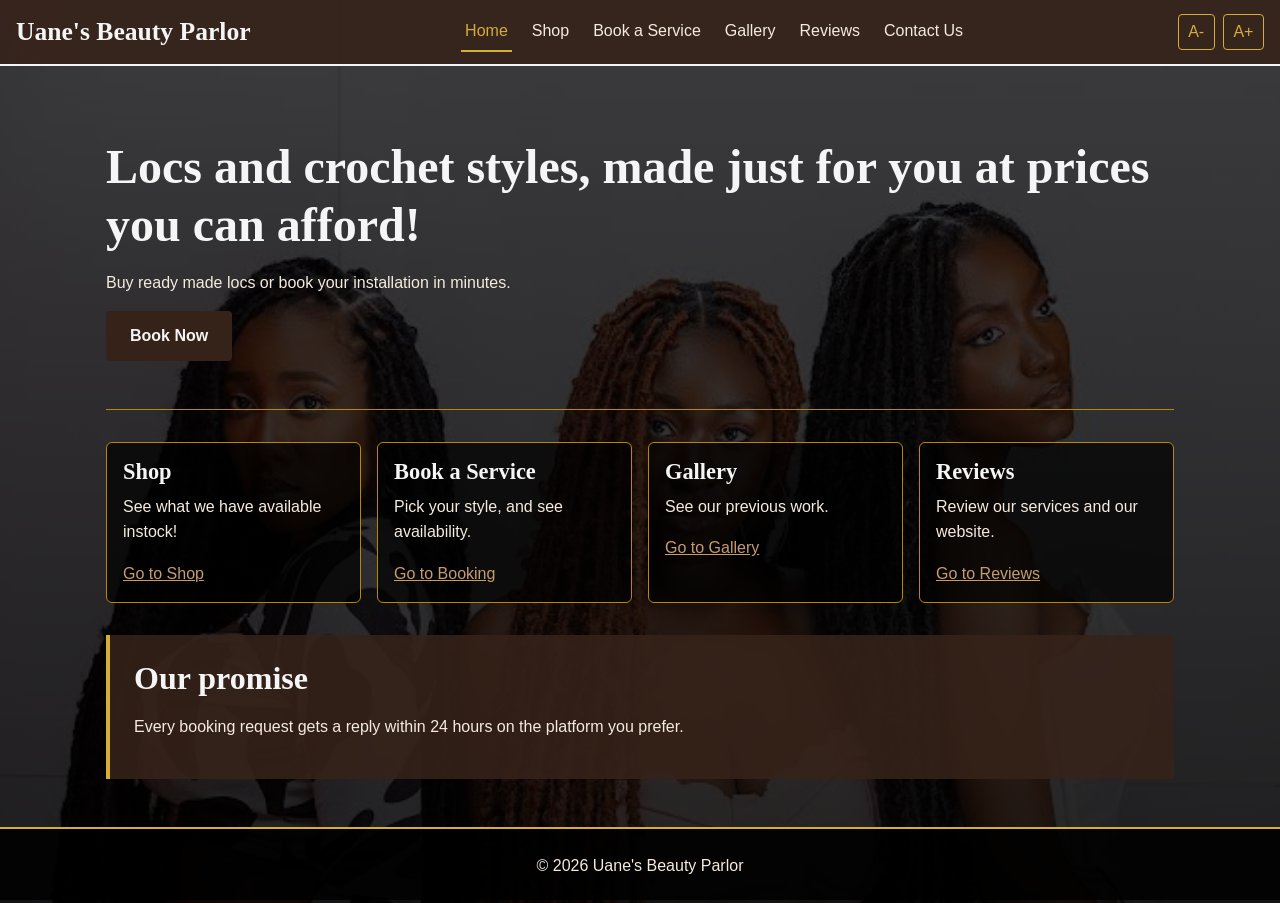
<file: index.html>
<!DOCTYPE html>
<html lang="en">
<head>
  <meta charset="UTF-8">
  <meta name="viewport" content="width=device-width, initial-scale=1">
  <title>Uane's Beauty Parlor</title>
  <link rel="stylesheet" href="styles.css">
 
  
</head>
<body>

  <header>
    <h1 class="logo">Uane's Beauty Parlor</h1>

    <nav aria-label="Main navigation">
      <ul>
        <li><a href="#home" data-page="home">Home</a></li>
        <li><a href="#shop" data-page="shop">Shop</a></li>
        <li><a href="#book" data-page="book">Book a Service</a></li>
        <li><a href="#gallery" data-page="gallery">Gallery</a></li>
        <li><a href="#reviews" data-page="reviews">Reviews</a></li>
        <li><a href="#contact" data-page="contact">Contact Us</a></li>
      </ul>
    </nav>

    <div class="text-size" role="group" aria-label="Text size">
      <button type="button" id="smaller" aria-label="Decrease text size">A-</button>
      <button type="button" id="larger" aria-label="Increase text size">A+</button>
    </div>
  </header>

  <main id="main">

    
    <section id="home" class="page active">
      <div class="hero">
        <h2>Locs and crochet styles, made just for you at prices you can afford!</h2>
        <p>Buy ready made locs or book your installation in minutes.</p>
        <a href="#book" data-page="book" class="btn">Book Now</a>
      </div>

      <div class="cards">
        <article>
          <h3>Shop</h3>
          <p>See what we have available instock!</p>
          <a href="#shop" data-page="shop">Go to Shop</a>
        </article>
        <article>
          <h3>Book a Service</h3>
          <p>Pick your style, and see availability.</p>
          <a href="#book" data-page="book">Go to Booking</a>
        </article>
        <article>
          <h3>Gallery</h3>
          <p>See our previous work.</p>
          <a href="#gallery" data-page="gallery">Go to Gallery</a>
        </article>
        <article>
          <h3>Reviews</h3>
          <p>Review our services and our website.</p>
          <a href="#reviews" data-page="reviews">Go to Reviews</a>
        </article>
      </div>

      <div class="promo">
        <h2>Our promise</h2>
        <p>Every booking request gets a reply within 24 hours on the platform you prefer.</p>
      </div>
    </section>

    
    <section id="shop" class="page">
  <h2>Shop</h2>

  <div class="shop-main">
    <div class="filters">
      <div>
        <label for="filter-length">Length</label>
        <select id="filter-length">
          <option value="all">All lengths</option>
          <option value="short">Short</option>
          <option value="medium">Medium</option>
          <option value="long">Long</option>
        </select>
      </div>
      <div>
        <label for="filter-type">Type</label>
        <select id="filter-type">
          <option value="all">All types</option>
          <option value="butterfly">Butterfly locs</option>
          <option value="faux">Faux locs</option>
          <option value="goddess">Goddess faux locs</option>
        </select>
      </div>
      <button type="button" id="clear-filters">Clear filters</button>
    </div>

    <p id="result-count" aria-live="polite"></p>
    <div id="product-list" class="cards"></div>
  </div>

  <aside id="cart" aria-live="polite">
    <h3>Your cart</h3>
    <ul id="cart-items"></ul>
    <p>Total: N$<span id="cart-total">0</span></p>

    <fieldset>
      <legend>How would you like to receive your order?</legend>
      <label><input type="radio" name="delivery" value="yango" checked> Delivery by Yango</label>
      <label><input type="radio" name="delivery" value="pickup"> Pickup</label>
    </fieldset>

    <button type="button" id="checkout-btn">Place order</button>
    <p id="order-message"></p>
  </aside>
</section>

    
    <section id="book" class="page">
      <h2>Book a Service</h2>
      <p>A deposit confirms your booking. The stylist will contact you within 24 hours with the amount and how to pay.</p>

      <form id="booking-form" novalidate>
        <fieldset>
          <legend>Your details</legend>

          <label for="name">Full name</label>
          <input type="text" id="name" name="name" required>

          <label for="email">Email</label>
          <input type="email" id="email" name="email" required>

          <label for="phone">Phone number</label>
          <input type="tel" id="phone" name="phone" required>

          <p>Preferred way to reach you</p>
          <label><input type="radio" name="contact" value="whatsapp" checked> WhatsApp</label>
          <label><input type="radio" name="contact" value="email"> Email</label>
          <label><input type="radio" name="contact" value="call"> Phone call</label>
        </fieldset>

        <fieldset>
          <legend>Your booking</legend>

          <label for="service">Service</label>
          <select id="service" name="service" required>
            <option value="">Choose a service</option>
            <option>Loc installation</option>
            <option>Crochet hairstyle</option>
            <option>Loc retwist</option>
          </select>

          <label for="date">Preferred date</label>
          <input type="date" id="date" name="date" required>

          <label for="photo">Upload your preferred style</label>
          <input type="file" id="photo" name="photo" accept="image/*">
          <img id="photo-preview" alt="Preview of your chosen style" hidden>

          <label for="notes">Extra details (length, colour, size)</label>
          <textarea id="notes" name="notes" rows="4"></textarea>
        </fieldset>

        <button type="submit" class="btn">Send booking request</button>
        <p id="booking-message" role="status"></p>
      </form>
    </section>

    <section id="gallery" class="page">
  <h2>Gallery</h2>

  <div class="slider">
    <button type="button" id="prev-slide" class="slide-btn" aria-label="Previous image">&#10094;</button>

    <figure class="slide">
      <img id="slide-img" src="" alt="">
      <figcaption id="slide-caption"></figcaption>
    </figure>

    <button type="button" id="next-slide" class="slide-btn" aria-label="Next image">&#10095;</button>
  </div>

  <p id="slide-counter" aria-live="polite"></p>
</section>

   
    <section id="reviews" class="page">
      <h2>Reviews</h2>
      <p id="average-rating"></p>
      <div id="review-list"></div>

      <form id="review-form">
        <h3>Leave a review</h3>

        <label for="reviewer">Your name</label>
        <input type="text" id="reviewer" required>

        <label for="rating">Rating</label>
        <select id="rating" required>
          <option value="5">5 stars</option>
          <option value="4">4 stars</option>
          <option value="3">3 stars</option>
          <option value="2">2 stars</option>
          <option value="1">1 star</option>
        </select>

        <label for="comment">Your comment</label>
        <textarea id="comment" rows="3" required></textarea>

        <button type="submit">Post review</button>
      </form>
    </section>

    
    <section id="contact" class="page">
      <h2>Contact Us</h2>
      <ul>
        <li>Phone / WhatsApp: +264 83 001 0067</li>
        <li>Email: Uanes@gmail.com</li>
        <li>Location: Windhoek, Namibia (Our Services are mobile)</li>
        <li><a href="https://instagram.com" target="_blank" rel="noopener">Instagram</a></li>
        <li><a href="https://facebook.com" target="_blank" rel="noopener">Facebook</a></li>
        <li><a href="https://tiktok.com" target="_blank" rel="noopener">TikTok</a></li>
      </ul>
    </section>

  </main>

  <footer>
    <p>&copy; 2026 Uane's Beauty Parlor</p>
  </footer>

 
  <script src="script.js"></script>
</body>
</html>
</file>
<file: styles.css>
:root {
  --rich-brown: #5C3A1B;
  --warm-brown: #8B5E3C;
  --caramel:    #C69C6D;
  --gold:       #D4AF37;
  --bronze:     #B8860B;
  --black:      #000000;
  --text:       #F5EBDD;   
}
 
* { box-sizing: border-box; margin: 0; padding: 0; }
 
html { font-size: 100%; }   
 
body {
  font-family: "Jost", Arial, sans-serif;
  font-size: 1rem;
  line-height: 1.6;
  color: var(--text);
  background-color: var(--black);
  background-image:
    linear-gradient(rgba(0, 0, 0, 0.72), rgba(0, 0, 0, 0.85)),
    url("locs4.jpg");
  background-size: cover;
  background-position: center top;
  background-repeat: no-repeat;
}
 
h1, h2, h3 {
  font-family: "Cormorant Garamond", Georgia, serif;
  color: whitesmoke;
  line-height: 1.2;
}
h2 { font-size: 2rem; margin-bottom: 1rem; }
h3 { font-size: 1.4rem; margin-bottom: 0.5rem; }
 
p { max-width: 65ch; margin-bottom: 1rem; }
a { color: var(--caramel); }
a:hover { color: rgb(76, 59, 38); }
 

a:focus-visible,
button:focus-visible,
input:focus-visible,
select:focus-visible,
textarea:focus-visible {
  outline: 3px solid var(--gold);
  outline-offset: 3px;
}
 

.page { display: none; }
.page.active { display: block; }
 
main { max-width: 1100px; margin: 0 auto; padding: 1.5rem 1rem 3rem; }
 

header {
  background: rgba(54, 35, 26, 0.88);
  border-bottom: 2px solid whitesmoke;
  padding: 0.75rem 1rem;
  display: flex;
  flex-direction: column;
  gap: 0.5rem;
  position: sticky;
  top: 0;
  z-index: 10;
}
 
.logo { font-size: 1.6rem; }
 
nav ul {
  list-style: none;
  display: flex;
  flex-wrap: wrap;
  gap: 0.25rem 1rem;
}
nav a {
  text-decoration: none;
  color: var(--text);
  padding: 0.4rem 0.25rem;
  display: inline-block;
  border-bottom: 2px solid transparent;
}
nav a:hover,
nav a.current { color: var(--gold); border-bottom-color: var(--gold); }
 
.text-size { display: flex; gap: 0.5rem; }
.text-size button {
  background: transparent;
  color: var(--gold);
  border: 1px solid var(--gold);
  border-radius: 4px;
  padding: 0.25rem 0.6rem;
  cursor: pointer;
  font: inherit;
}
.text-size button:hover { background: var(--gold); color: var(--black); }
 

.btn,
button[type="submit"],
#checkout-btn,
.add-to-cart {
  display: inline-block;
  background: rgb(53, 34, 24);
  color: whitesmoke;
  border: none;
  border-radius: 4px;
  padding: 0.75rem 1.5rem;
  font: inherit;
  font-weight: 600;
  text-decoration: none;
  cursor: pointer;
  transition: background 0.2s;
}
.btn:hover,
button[type="submit"]:hover,
#checkout-btn:hover,
.add-to-cart:hover { background: var(--gold); color: var(--black); }
 

.hero {
  padding: 3rem 0;
  border-bottom: 1px solid var(--bronze);
  margin-bottom: 2rem;
}
.hero h2 { font-size: 2.4rem; }
 
.promo {
  margin-top: 2rem;
  padding: 1.5rem;
  background: rgba(54, 35, 26, 0.88);   
  border-left: 4px solid var(--gold);
}
 

.cards {
  display: flex;
  flex-wrap: wrap;
  gap: 1rem;
}
.cards article {
  flex: 1 1 100%;
  background: rgba(0, 0, 0, 0.7);
  border: 1px solid var(--bronze);
  border-radius: 6px;
  padding: 1rem;
}
 

#shop.active { display: grid; gap: 1.5rem; }
#shop h2 { grid-column: 1 / -1; margin-bottom: 0; }
 
#cart {
  background: rgba(0, 0, 0, 0.8);
  border: 1px solid var(--bronze);
  border-radius: 6px;
  padding: 1rem;
}
#cart-items { list-style: none; margin-bottom: 1rem; }
#cart-items li {
  display: flex;
  justify-content: space-between;
  gap: 0.5rem;
  padding: 0.4rem 0;
  border-bottom: 1px solid var(--rich-brown);
}
#order-message { margin-top: 1rem; color: var(--gold); }
 
.price { color: var(--gold); font-weight: 600; }
 

.product-img {
  height: 140px;
  border-radius: 4px;
  margin-bottom: 0.75rem;
  background: linear-gradient(135deg, var(--rich-brown), var(--bronze));
}
 

form {
  background: rgba(0, 0, 0, 0.75);
  border: 1px solid var(--bronze);
  border-radius: 6px;
  padding: 1rem;
  max-width: 640px;
}
fieldset {
  border: 1px solid var(--warm-brown);
  border-radius: 6px;
  padding: 1rem;
  margin-bottom: 1rem;
}
legend { color: var(--gold); padding: 0 0.5rem; }
 
label { display: block; margin-top: 0.75rem; }
fieldset label input[type="radio"] { margin-right: 0.5rem; }
 
input[type="text"],
input[type="email"],
input[type="tel"],
input[type="date"],
select,
textarea {
  width: 100%;
  padding: 0.6rem;
  margin-top: 0.25rem;
  font: inherit;
  color: var(--black);
  background: #fff7ea;
  border: 2px solid var(--caramel);
  border-radius: 4px;
}

#photo-preview {
  display: block;
  max-width: 100%;
  max-height: 260px;
  margin-top: 0.75rem;
  border: 2px solid var(--gold);
  border-radius: 4px;
}
#photo-preview[hidden] { display: none; }
#booking-message { margin-top: 1rem; color: var(--gold); }
 

#review-list { display: grid; gap: 1rem; margin-bottom: 2rem; }
.review {
  background: rgba(0, 0, 0, 0.75);
  border-left: 4px solid var(--gold);
  padding: 1rem;
  border-radius: 4px;
}
.stars { color: var(--gold); letter-spacing: 0.1em; }
 

#contact ul { list-style: none; }
#contact li { padding: 0.5rem 0; border-bottom: 1px solid var(--rich-brown); }
 

footer {
  text-align: center;
  padding: 1.5rem 1rem;
  background: rgba(0, 0, 0, 0.9);
  border-top: 2px solid var(--gold);
}
footer p { margin: 0 auto; }
 

@media (min-width: 700px) {
  header {
    flex-direction: row;
    flex-wrap: wrap;
    align-items: center;
    justify-content: space-between;
  }
  .hero h2 { font-size: 3rem; }
  .cards article { flex: 1 1 calc(50% - 1rem); }
}
 

@media (min-width: 1000px) {
  .cards article { flex: 1 1 calc(25% - 1rem); }
  
  #shop { grid-template-columns: 1fr 320px; align-items: start; }
  #cart { position: sticky; top: 7rem; }
  
  body { background-attachment: fixed; }
}
 

@media (prefers-reduced-motion: reduce) {
  * { transition: none !important; }
}
 

.filters { display: flex; flex-wrap: wrap; gap: 1rem; align-items: end; margin-bottom: 1rem; }
.filters select { width: auto; min-width: 170px; }
#clear-filters, .qty-btn {
  background: transparent; color: var(--gold); border: 1px solid var(--gold);
  border-radius: 4px; padding: 0.6rem 1rem; font: inherit; cursor: pointer;
}
#clear-filters:hover, .qty-btn:hover { background: var(--gold); color: var(--black); }
#product-list {
  display: grid;
  grid-template-columns: repeat(auto-fill, minmax(220px, 1fr));
  gap: 1rem;
}
#product-list p { grid-column: 1 / -1; }

.product-photo {
  display: block;
  width: 100%;
  aspect-ratio: 4 / 5;           
  object-fit: cover;
  object-position: center top;
  border-radius: 4px;
  margin-bottom: 0.75rem;
}

.product-img {
  height: auto;
  aspect-ratio: 4 / 5; 
}
.cart-name { flex: 1; }
.qty-controls { display: flex; gap: 0.25rem; }
.qty-btn { padding: 0.1rem 0.6rem; }


.was-validated input:invalid,
.was-validated select:invalid,
.was-validated textarea:invalid { border-color: #ff6b6b; }
.was-validated input:valid,
.was-validated select:valid,
.was-validated textarea:valid { border-color: var(--gold); }


.slider {
  display: flex;
  align-items: center;
  justify-content: center;
  gap: 0.5rem;
}
.slide {
  flex: 1;
  max-width: 600px;
  margin: 0;
  text-align: center;
}
.slide img {
  display: block;
  width: 100%;
  max-height: 70vh;
  object-fit: contain;      
  border: 2px solid var(--gold);
  border-radius: 6px;
}
.slide figcaption { margin-top: 0.5rem; }
.slide-btn {
  background: transparent;
  color: var(--gold);
  border: 2px solid var(--gold);
  border-radius: 50%;
  width: 2.75rem;
  height: 2.75rem;
  flex-shrink: 0;       
  font-size: 1.1rem;
  cursor: pointer;
}
.slide-btn:hover { background: var(--gold); color: var(--black); }
#slide-counter { text-align: center; margin-top: 0.75rem; }
</file>
